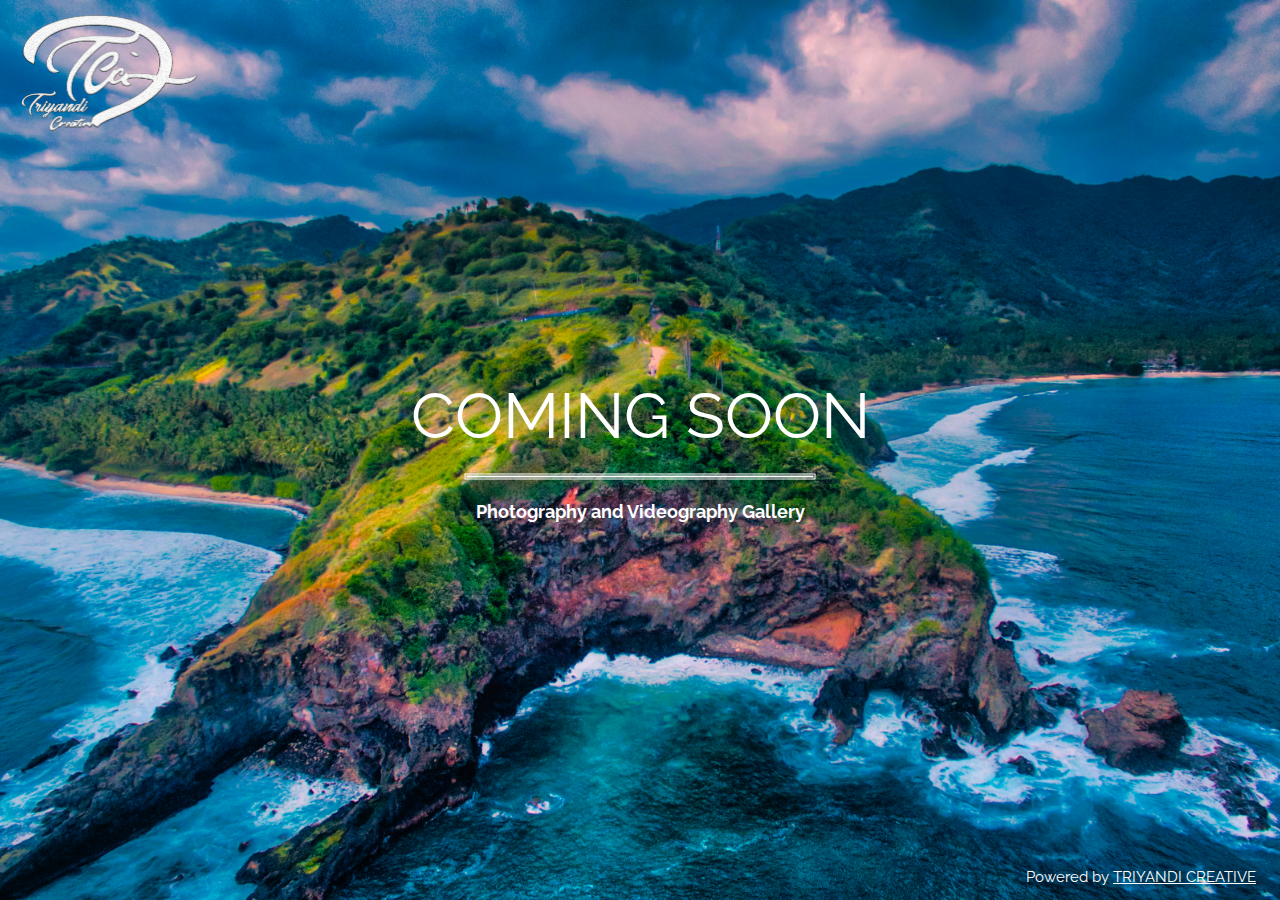
<file: index.html>
<!DOCTYPE html>
<html>
<head>
  <title>Triyandi Creative - Photography & Videography Gallery</title>
  <link rel="icon" href="DJI_0164.jpg" type="image/x-icon">
  <meta charset="UTF-8">
  <meta name="viewport" content="width=device-width, initial-scale=1">
  <link rel="stylesheet" href="https://www.w3schools.com/w3css/4/w3.css">
  <link rel="stylesheet" href="https://fonts.googleapis.com/css?family=Raleway">
  <link rel="stylesheet" href=style.css>
</head>
<body>
  <div class="bgimg w3-display-container animate-opacity text-white">
    <div class="container">
      <img class="topleft animate-opacity" src="Logo TC.png">
    </div>
    <div class="display-middle">
      <h1 class="text-coming">COMING SOON</h1>
      <hr class="border-hr">
      <p class="text-pvg">Photography and Videography Gallery</p>
    </div>
    <div class="powered animate-opacity">
      Powered by <u>TRIYANDI CREATIVE</u>
    </div>
  </div>
</body>
</html>
</file>
